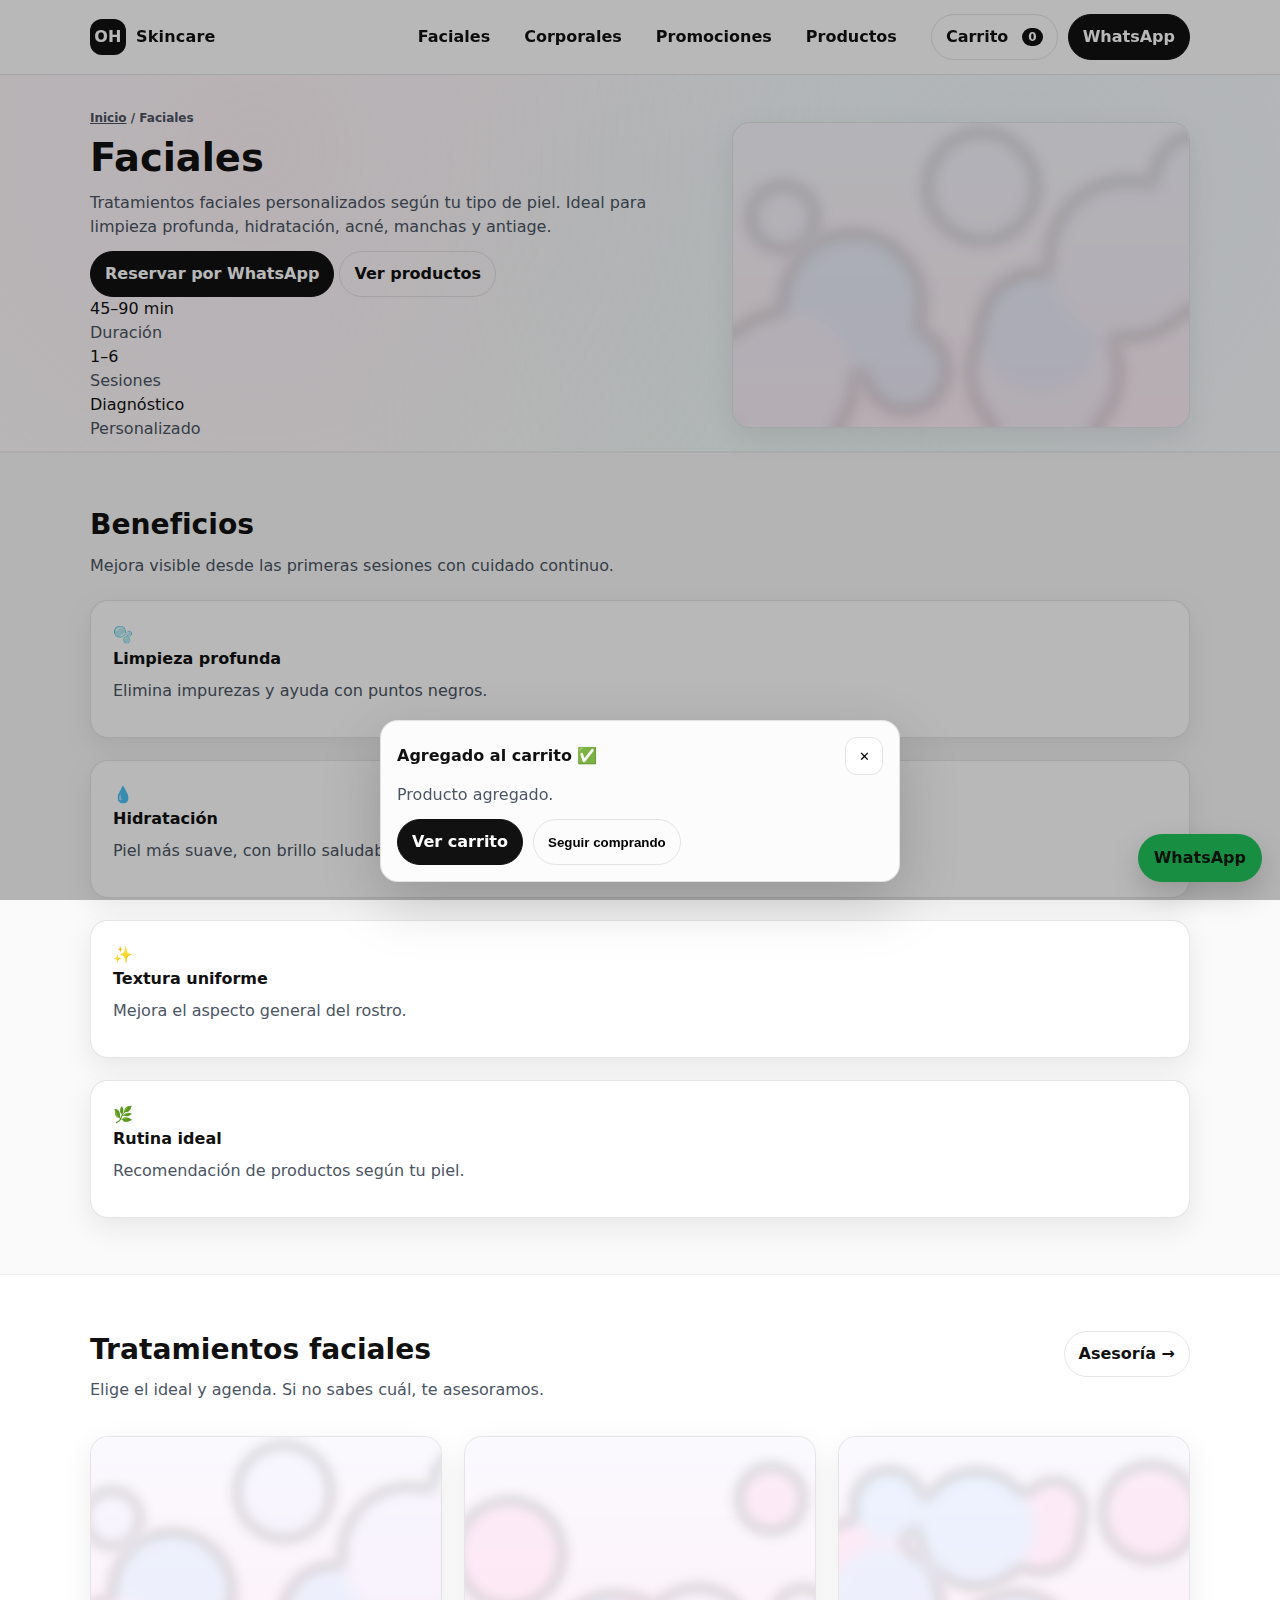
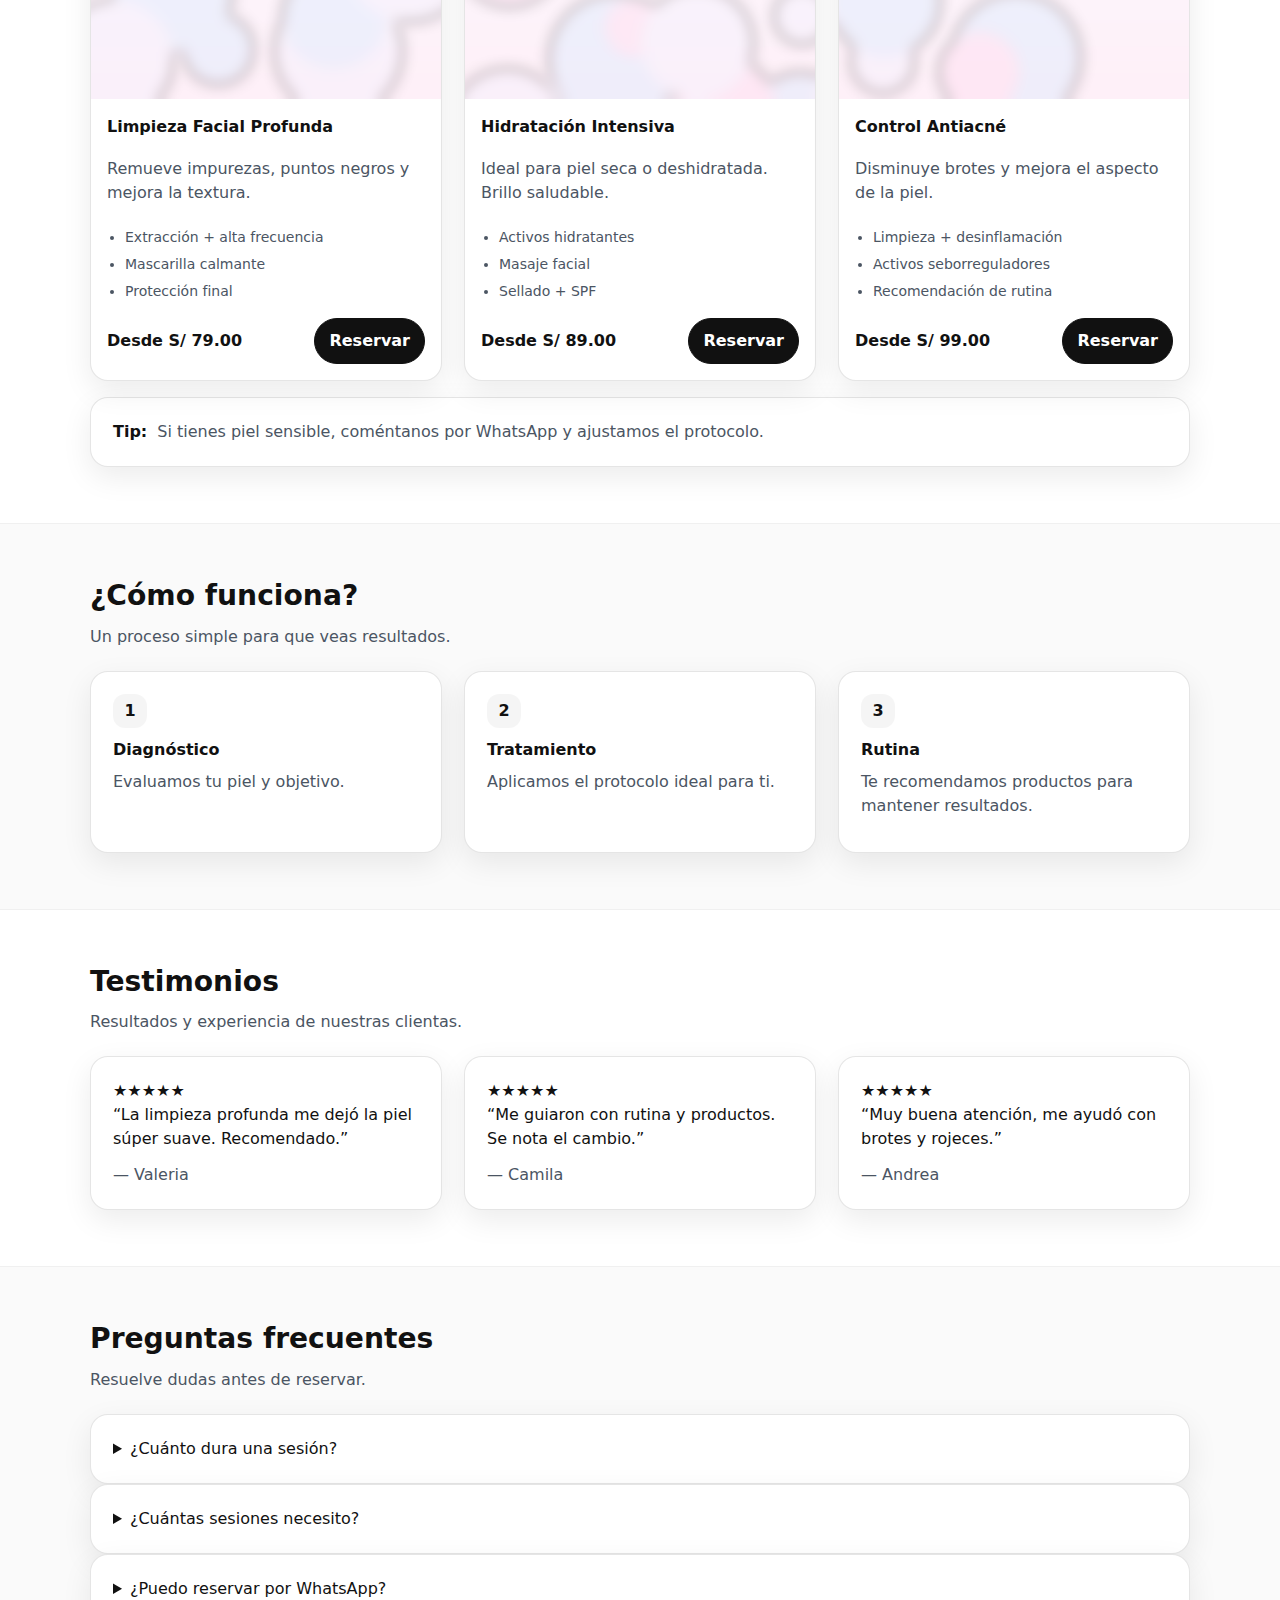
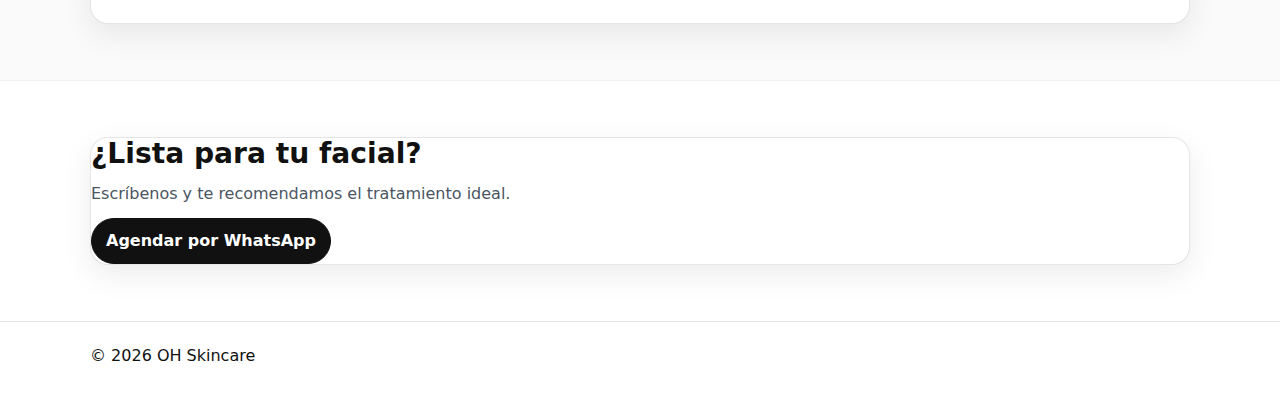
<file: faciales.html>
<!doctype html>
<html lang="es">
<head>
  <meta charset="utf-8">
  <meta name="viewport" content="width=device-width, initial-scale=1">
  <title>Faciales | OH Skincare</title>
  <meta name="description" content="Tratamientos faciales personalizados: limpieza profunda, hidratación intensiva, control antiacné y más." />
  <link rel="stylesheet" href="assets/css/styles.css">
</head>
<body>

  <div id="siteHeaderMount"></div>

  <main>

    <!-- PAGE HERO -->
    <section class="page-hero2">
      <div class="container page-hero2__inner">
        <div class="page-hero2__copy">
          <p class="breadcrumb"><a href="index.html">Inicio</a> / Faciales</p>
          <h1>Faciales</h1>
          <p class="muted">
            Tratamientos faciales personalizados según tu tipo de piel.
            Ideal para limpieza profunda, hidratación, acné, manchas y antiage.
          </p>

          <div class="hero2__actions">
            <a class="btn btn--primary" target="_blank" rel="noopener"
               href="https://wa.me/51999999999?text=Hola%20quiero%20agendar%20un%20facial%20y%20asesor%C3%ADa">
              Reservar por WhatsApp
            </a>
            <a class="btn btn--ghost" href="productos.html">Ver productos</a>
          </div>

          <div class="stats">
            <div class="stat">
              <div class="stat__n">45–90 min</div>
              <div class="stat__t muted">Duración</div>
            </div>
            <div class="stat">
              <div class="stat__n">1–6</div>
              <div class="stat__t muted">Sesiones</div>
            </div>
            <div class="stat">
              <div class="stat__n">Diagnóstico</div>
              <div class="stat__t muted">Personalizado</div>
            </div>
          </div>
        </div>

        <div class="page-hero2__media card">
          <img src="assets/img/facial_1.png" alt="Tratamiento facial profesional">
        </div>
      </div>
    </section>

    <!-- BENEFICIOS -->
    <section class="section section--soft">
      <div class="container">
        <div class="section__head">
          <h2>Beneficios</h2>
          <p class="muted">Mejora visible desde las primeras sesiones con cuidado continuo.</p>
        </div>

        <div class="grid grid-4">
          <article class="card card-pad feature">
            <div class="feature__icon">🫧</div>
            <h3 class="feature__title">Limpieza profunda</h3>
            <p class="muted">Elimina impurezas y ayuda con puntos negros.</p>
          </article>

          <article class="card card-pad feature">
            <div class="feature__icon">💧</div>
            <h3 class="feature__title">Hidratación</h3>
            <p class="muted">Piel más suave, con brillo saludable.</p>
          </article>

          <article class="card card-pad feature">
            <div class="feature__icon">✨</div>
            <h3 class="feature__title">Textura uniforme</h3>
            <p class="muted">Mejora el aspecto general del rostro.</p>
          </article>

          <article class="card card-pad feature">
            <div class="feature__icon">🌿</div>
            <h3 class="feature__title">Rutina ideal</h3>
            <p class="muted">Recomendación de productos según tu piel.</p>
          </article>
        </div>
      </div>
    </section>

    <!-- TRATAMIENTOS (cards completas) -->
    <section class="section">
      <div class="container">
        <div class="section__head section__head--row">
          <div>
            <h2>Tratamientos faciales</h2>
            <p class="muted">Elige el ideal y agenda. Si no sabes cuál, te asesoramos.</p>
          </div>
          <a class="btn btn--ghost" target="_blank" rel="noopener"
             href="https://wa.me/51999999999?text=Hola%20necesito%20ayuda%20para%20elegir%20un%20facial">
            Asesoría →
          </a>
        </div>

        <div class="grid grid-3">
          <article class="service card">
            <img class="service__img" src="assets/img/facial_1.png" alt="Limpieza facial profunda">
            <div class="service__body">
              <h3>Limpieza Facial Profunda</h3>
              <p class="muted">Remueve impurezas, puntos negros y mejora la textura.</p>
              <ul class="mini-list">
                <li>Extracción + alta frecuencia</li>
                <li>Mascarilla calmante</li>
                <li>Protección final</li>
              </ul>
              <div class="service__bottom">
                <span class="price">Desde S/ 79.00</span>
                <a class="btn btn--primary" target="_blank" rel="noopener"
                   href="https://wa.me/51999999999?text=Hola%20quiero%20agendar%20Limpieza%20Facial%20Profunda">
                  Reservar
                </a>
              </div>
            </div>
          </article>

          <article class="service card">
            <img class="service__img" src="assets/img/facial_2.png" alt="Hidratación intensiva">
            <div class="service__body">
              <h3>Hidratación Intensiva</h3>
              <p class="muted">Ideal para piel seca o deshidratada. Brillo saludable.</p>
              <ul class="mini-list">
                <li>Activos hidratantes</li>
                <li>Masaje facial</li>
                <li>Sellado + SPF</li>
              </ul>
              <div class="service__bottom">
                <span class="price">Desde S/ 89.00</span>
                <a class="btn btn--primary" target="_blank" rel="noopener"
                   href="https://wa.me/51999999999?text=Hola%20quiero%20agendar%20Hidrataci%C3%B3n%20Intensiva">
                  Reservar
                </a>
              </div>
            </div>
          </article>

          <article class="service card">
            <img class="service__img" src="assets/img/facial_3.png" alt="Control antiacné">
            <div class="service__body">
              <h3>Control Antiacné</h3>
              <p class="muted">Disminuye brotes y mejora el aspecto de la piel.</p>
              <ul class="mini-list">
                <li>Limpieza + desinflamación</li>
                <li>Activos seborreguladores</li>
                <li>Recomendación de rutina</li>
              </ul>
              <div class="service__bottom">
                <span class="price">Desde S/ 99.00</span>
                <a class="btn btn--primary" target="_blank" rel="noopener"
                   href="https://wa.me/51999999999?text=Hola%20quiero%20agendar%20Control%20Antiacn%C3%A9">
                  Reservar
                </a>
              </div>
            </div>
          </article>
        </div>

        <div class="note card card-pad">
          <strong>Tip:</strong>
          <span class="muted">Si tienes piel sensible, coméntanos por WhatsApp y ajustamos el protocolo.</span>
        </div>
      </div>
    </section>

    <!-- PROCESO (cómo funciona) -->
    <section class="section section--soft">
      <div class="container">
        <div class="section__head">
          <h2>¿Cómo funciona?</h2>
          <p class="muted">Un proceso simple para que veas resultados.</p>
        </div>

        <div class="grid grid-3">
          <article class="card card-pad step">
            <div class="step__n">1</div>
            <h3>Diagnóstico</h3>
            <p class="muted">Evaluamos tu piel y objetivo.</p>
          </article>

          <article class="card card-pad step">
            <div class="step__n">2</div>
            <h3>Tratamiento</h3>
            <p class="muted">Aplicamos el protocolo ideal para ti.</p>
          </article>

          <article class="card card-pad step">
            <div class="step__n">3</div>
            <h3>Rutina</h3>
            <p class="muted">Te recomendamos productos para mantener resultados.</p>
          </article>
        </div>
      </div>
    </section>

    <!-- TESTIMONIOS -->
    <section class="section">
      <div class="container">
        <div class="section__head">
          <h2>Testimonios</h2>
          <p class="muted">Resultados y experiencia de nuestras clientas.</p>
        </div>

        <div class="grid grid-3">
          <article class="card card-pad quote">
            <div class="quote__stars">★★★★★</div>
            <p>“La limpieza profunda me dejó la piel súper suave. Recomendado.”</p>
            <div class="quote__name muted">— Valeria</div>
          </article>

          <article class="card card-pad quote">
            <div class="quote__stars">★★★★★</div>
            <p>“Me guiaron con rutina y productos. Se nota el cambio.”</p>
            <div class="quote__name muted">— Camila</div>
          </article>

          <article class="card card-pad quote">
            <div class="quote__stars">★★★★★</div>
            <p>“Muy buena atención, me ayudó con brotes y rojeces.”</p>
            <div class="quote__name muted">— Andrea</div>
          </article>
        </div>
      </div>
    </section>

    <!-- FAQ -->
    <section class="section section--soft">
      <div class="container">
        <div class="section__head">
          <h2>Preguntas frecuentes</h2>
          <p class="muted">Resuelve dudas antes de reservar.</p>
        </div>

        <div class="faq">
          <details class="faq__item card card-pad">
            <summary class="faq__q">¿Cuánto dura una sesión?</summary>
            <p class="muted">Entre 45 y 90 minutos, dependiendo del tratamiento y tu piel.</p>
          </details>

          <details class="faq__item card card-pad">
            <summary class="faq__q">¿Cuántas sesiones necesito?</summary>
            <p class="muted">Depende del objetivo (acné, manchas, hidratación). Te asesoramos.</p>
          </details>

          <details class="faq__item card card-pad">
            <summary class="faq__q">¿Puedo reservar por WhatsApp?</summary>
            <p class="muted">Sí. Escríbenos y coordinamos horario y tratamiento.</p>
          </details>
        </div>
      </div>
    </section>

    <!-- CTA FINAL -->
    <section class="section">
      <div class="container">
        <div class="card cta2">
          <div>
            <h2>¿Lista para tu facial?</h2>
            <p class="muted">Escríbenos y te recomendamos el tratamiento ideal.</p>
          </div>

          <a class="btn btn--primary" target="_blank" rel="noopener"
             href="https://wa.me/51923494168?text=Hola%20quiero%20agendar%20un%20facial">
            Agendar por WhatsApp
          </a>
        </div>
      </div>
    </section>

  </main>

  <div id="siteFooterMount"></div>

  <script src="js/include.js"></script>
  <script type="module" src="js/main.js"></script>
</body>
</html>
</file>
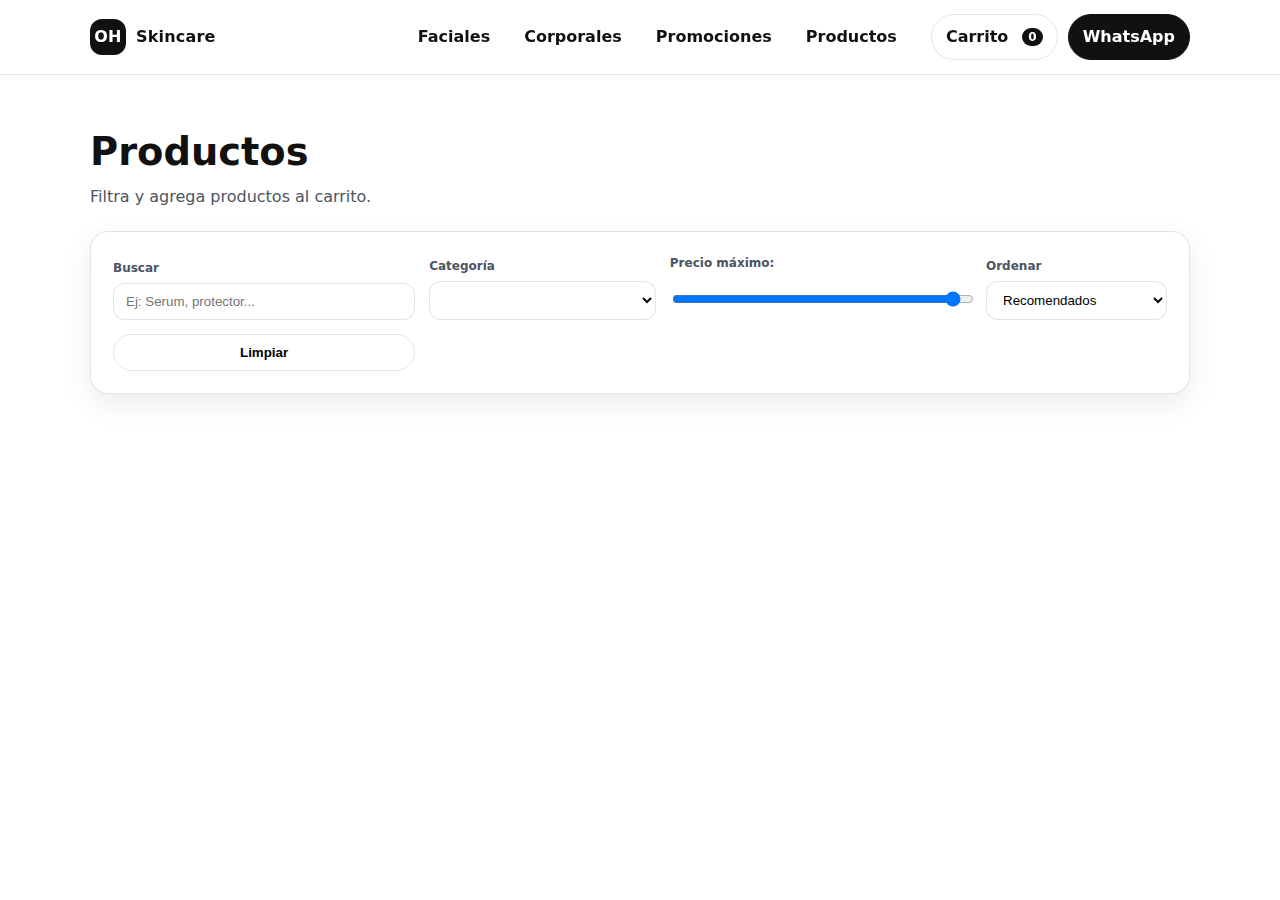
<file: productos.html>
<!doctype html>
<html lang="es">
<head>
  <meta charset="utf-8">
  <meta name="viewport" content="width=device-width, initial-scale=1">
  <title>Productos | OH Skincare</title>
  <link rel="stylesheet" href="assets/css/styles.css">
</head>
<body>

  <div id="siteHeaderMount"></div>

<main class="section">
  <div class="container">
    <div class="section__head">
      <h1>Productos</h1>
      <p class="muted">Filtra y agrega productos al carrito.</p>
    </div>

    <div class="filters card card-pad">
      <div class="filters__row">
        <label class="field">
          <span class="field__label">Buscar</span>
          <input id="q" type="search" placeholder="Ej: Serum, protector..." />
        </label>

        <label class="field">
          <span class="field__label">Categoría</span>
          <select id="cat"></select>
        </label>

        <label class="field">
          <span class="field__label">Precio máximo: <strong id="priceLabel"></strong></span>
          <input id="price" type="range" min="0" max="200" value="200" />
        </label>

        <label class="field">
  <span class="field__label">Ordenar</span>
  <select id="sort">
    <option value="reco">Recomendados</option>
    <option value="price-asc">Precio: menor a mayor</option>
    <option value="price-desc">Precio: mayor a menor</option>
    <option value="name-asc">Nombre: A → Z</option>
    <option value="name-desc">Nombre: Z → A</option>
  </select>
</label>

        <button class="btn btn--ghost" id="clearFilters" type="button">Limpiar</button>
      </div>
    </div>

    <div class="grid grid-3" id="productsGrid"></div>
  </div>
</main>


  <script src="js/include.js"></script>
  <script type="module" src="js/main.js"></script>
  <script type="module" src="js/products.js"></script>
</body>
</html>
</file>
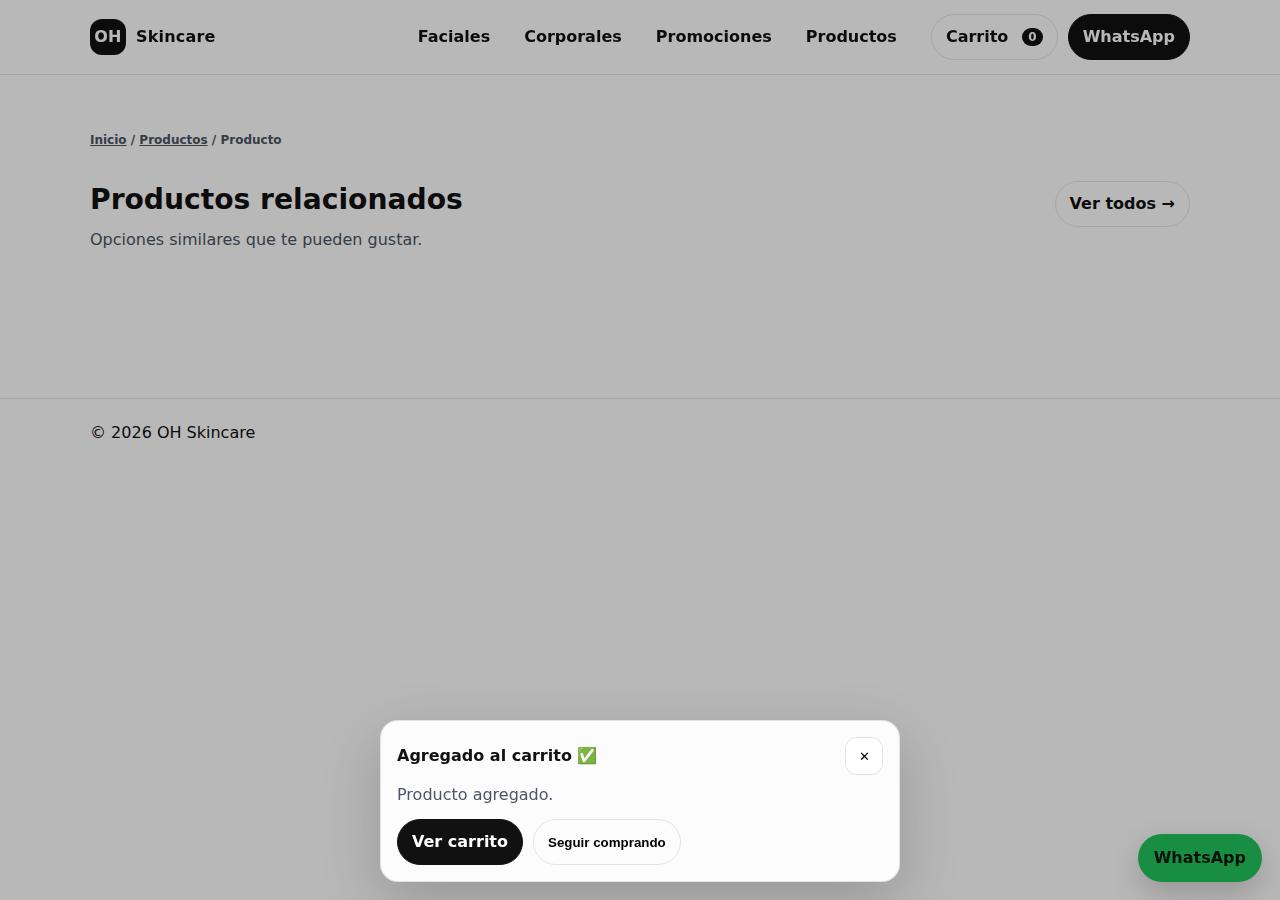
<file: productos2.html>
<!doctype html>
<html lang="es">
<head>
  <meta charset="utf-8">
  <meta name="viewport" content="width=device-width, initial-scale=1">
  <title>Producto | OH Skincare</title>
  <link rel="stylesheet" href="assets/css/styles.css">
</head>
<body>

  <div id="siteHeaderMount"></div>

  <main class="section">
    <div class="container">
      <p class="breadcrumb"><a href="index.html">Inicio</a> / <a href="productos.html">Productos</a> / <span id="crumbName">Producto</span></p>

      <div id="productDetail"></div>

      <section class="section" style="padding-top:22px;">
        <div class="section__head section__head--row">
          <div>
            <h2>Productos relacionados</h2>
            <p class="muted">Opciones similares que te pueden gustar.</p>
          </div>
          <a class="btn btn--ghost" href="productos.html">Ver todos →</a>
        </div>

        <div class="grid grid-3" id="relatedGrid"></div>
      </section>
    </div>
  </main>

  <div id="siteFooterMount"></div>

  <script src="js/include.js"></script>
  <script type="module" src="js/main.js"></script>
  <script type="module" src="js/product-detail.js"></script>
</body>
</html>
</file>
<file: assets/css/styles.css>
/* ===============================
   OH Skincare - Global Styles
   =============================== */

:root{
  --bg:#ffffff;
  --text:#111111;
  --muted:#4b5563;
  --border: rgba(0,0,0,.10);
  --shadow: 0 10px 30px rgba(0,0,0,.08);

  --primary:#111111;
  --primary-contrast:#ffffff;

  --radius:18px;
  --radius-sm:12px;

  --container:1100px;

  --space-1: 8px;
  --space-2: 12px;
  --space-3: 16px;
  --space-4: 22px;
  --space-5: 32px;
  --space-6: 56px;
}

*{ box-sizing: border-box; }

html, body{ height: 100%; }

body{
  margin: 0;
  background: var(--bg);
  color: var(--text);
  font-family: system-ui, -apple-system, Segoe UI, Roboto, Arial, sans-serif;
  line-height: 1.5;
}

img{ max-width: 100%; display:block; }

a{ color: inherit; text-decoration: none; }

.container{
  width: min(var(--container), calc(100% - 32px));
  margin: 0 auto;
}

.section{ padding: var(--space-6) 0; }

.section--soft{ background: rgba(0,0,0,.02); border-top: 1px solid rgba(0,0,0,.04); border-bottom: 1px solid rgba(0,0,0,.04); }

.section__head{ margin-bottom: var(--space-4); }
.section__head--row{
  display:flex;
  align-items: baseline;
  justify-content: space-between;
  gap: var(--space-3);
}

h1{
  font-size: clamp(28px, 3vw, 44px);
  line-height: 1.1;
  margin: 0 0 var(--space-2);
}

h2{
  font-size: clamp(22px, 2.2vw, 32px);
  line-height: 1.15;
  margin: 0 0 var(--space-2);
}

h3{
  font-size: 16px;
  margin: 0 0 var(--space-1);
}

p{ margin: 0 0 var(--space-2); }

.muted{ color: var(--muted); }

/* ========== Buttons ========== */
.btn{
  display:inline-flex;
  align-items:center;
  justify-content:center;
  gap: 8px;

  border-radius: 999px;
  padding: 10px 14px;
  border: 1px solid var(--border);
  background: #fff;
  cursor: pointer;
  font-weight: 700;
}

.btn--primary{
  background: var(--primary);
  color: var(--primary-contrast);
  border-color: var(--primary);
}

.btn--ghost{ background: transparent; }

.btn:active{ transform: translateY(1px); }

:focus-visible{
  outline: 2px solid var(--text);
  outline-offset: 3px;
}

/* ========== Cards / Grid ========== */
.card{
  background:#fff;
  border: 1px solid var(--border);
  border-radius: var(--radius);
  box-shadow: var(--shadow);
  overflow: hidden;
}

.card-pad{ padding: var(--space-4); }

.card__title{ margin: 0 0 var(--space-1); }

.grid{
  display:grid;
  gap: var(--space-4);
}

.grid-3{ grid-template-columns: repeat(3, minmax(0, 1fr)); }
.grid-2{ grid-template-columns: repeat(2, minmax(0, 1fr)); }

@media (max-width: 900px){
  .grid-3{ grid-template-columns: repeat(2, minmax(0, 1fr)); }
}

@media (max-width: 600px){
  .grid-3, .grid-2{ grid-template-columns: 1fr; }
}

/* ========== Header / Nav ========== */
/* Estas clases deben coincidir con tu partial header.html */
.header{
  position: sticky;
  top: 0;
  z-index: 50;
  background: rgba(255,255,255,.85);
  backdrop-filter: blur(10px);
  border-bottom: 1px solid var(--border);
}

.header__inner{
  display:flex;
  align-items:center;
  justify-content: space-between;
  padding: 14px 0;
  gap: var(--space-3);
}

.brand{
  display:inline-flex;
  align-items:center;
  gap: 10px;
  font-weight: 900;
  letter-spacing: .2px;
}

.brand__mark{
  width: 36px;
  height: 36px;
  border-radius: 12px;
  display:grid;
  place-items:center;
  background: var(--primary);
  color:#fff;
}

.nav{
  display:flex;
  align-items:center;
  gap: 14px;
}

.nav__link{
  font-weight: 700;
  padding: 8px 10px;
  border-radius: 10px;
}

.nav__link:hover{
  background: rgba(0,0,0,.04);
}

.nav__actions{
  display:flex;
  align-items:center;
  gap: 10px;
  margin-left: 10px;
}

.nav__toggle{
  display:none;
  border: 1px solid var(--border);
  background:#fff;
  border-radius: 12px;
  padding: 10px;
  cursor:pointer;
}

.nav__overlay{
  position: fixed;
  inset: 0;
  background: rgba(0,0,0,.35);
}

.nav__overlay[hidden]{ display:none; }

.no-scroll{ overflow: hidden; }

/* Mobile nav */
@media (max-width: 900px){
  .nav__toggle{ display:inline-flex; }

  .nav{
    position: fixed;
    top: 0;
    right: 0;
    height: 100%;
    width: min(360px, 92vw);
    background: #fff;
    border-left: 1px solid var(--border);
    box-shadow: var(--shadow);
    padding: 18px;

    flex-direction: column;
    align-items: flex-start;
    gap: 12px;

    transform: translateX(110%);
    transition: transform .2s ease;
    z-index: 60;
  }

  .nav.is-open{ transform: translateX(0); }

  .nav__actions{
    margin-left: 0;
    width: 100%;
    gap: 10px;
  }

  .nav__actions .btn{
    width: 100%;
  }
}

/* ========== Cart badge ========== */
.cart-badge{
  display:inline-grid;
  place-items:center;
  min-width: 18px;
  height: 18px;
  padding: 0 6px;
  border-radius: 999px;
  font-size: 12px;
  font-weight: 800;
  margin-left: 6px;
  background: var(--primary);
  color: var(--primary-contrast);
}

/* ========== Hero ========== */
.hero{
  padding: var(--space-5);
  display:grid;
  grid-template-columns: 1.2fr .8fr;
  gap: var(--space-5);
  align-items: center;
}

.hero__content p{ margin-bottom: var(--space-3); }

.hero__actions{
  display:flex;
  gap: 10px;
  flex-wrap: wrap;
}

.hero__media{
  border-radius: var(--radius);
  min-height: 220px;
  background: radial-gradient(circle at 30% 30%, rgba(0,0,0,.08), rgba(0,0,0,.02));
  border: 1px solid rgba(0,0,0,.06);
}

@media (max-width: 900px){
  .hero{
    grid-template-columns: 1fr;
    padding: var(--space-4);
  }
  .hero__media{ min-height: 160px; }
}

/* ========== Gallery ========== */
.gallery{
  display:grid;
  grid-auto-flow: column;
  grid-auto-columns: minmax(260px, 1fr);
  gap: var(--space-4);
  overflow-x: auto;
  padding-bottom: 6px;
  scroll-snap-type: x mandatory;
}

.gallery__item{ scroll-snap-align: start; }

.gallery__ph{
  height: 180px;
  background: rgba(0,0,0,.06);
}

/* ========== CTA ========== */
.cta{
  padding: var(--space-5);
  display:flex;
  align-items:center;
  justify-content: space-between;
  gap: var(--space-4);
}

@media (max-width: 700px){
  .cta{
    flex-direction: column;
    align-items: flex-start;
  }
}

/* ========== Footer + WhatsApp float ========== */
/* Footer real viene de partials/footer.html */
.footer{
  border-top: 1px solid var(--border);
  padding: 22px 0;
  background: #fff;
}

.footer__inner{
  display:flex;
  align-items:center;
  justify-content: space-between;
  gap: var(--space-3);
}

@media (max-width: 700px){
  .footer__inner{ flex-direction: column; align-items: flex-start; }
}

.wa-float, .whatsapp-float{
  position: fixed;
  right: 18px;
  bottom: 18px;
  z-index: 70;

  padding: 12px 16px;
  border-radius: 999px;
  font-weight: 900;
  background: #22c55e;
  color: #071a0f;
  box-shadow: 0 12px 30px rgba(0,0,0,.18);
}

/* Reduced motion */
@media (prefers-reduced-motion: reduce){
  *{ animation: none !important; transition: none !important; }
  html{ scroll-behavior: auto; }
}




/* ===============================
   HEADER / NAV (para tu partial)
   =============================== */

.header{
  position: sticky;
  top: 0;
  z-index: 50;
  background: rgba(255,255,255,.88);
  backdrop-filter: blur(10px);
  border-bottom: 1px solid var(--border);
}

.header__inner{
  display:flex;
  align-items:center;
  justify-content: space-between;
  padding: 14px 0;
  gap: 16px;
}

.brand{
  display:inline-flex;
  align-items:center;
  gap: 10px;
  font-weight: 900;
  letter-spacing: .2px;
}

.brand__mark{
  width: 36px;
  height: 36px;
  border-radius: 12px;
  display:grid;
  place-items:center;
  background: var(--primary);
  color: var(--primary-contrast);
}

.brand__text{
  font-weight: 900;
}

.nav{
  display:flex;
  align-items:center;
  gap: 14px;
}

.nav__link{
  font-weight: 800;
  padding: 8px 10px;
  border-radius: 10px;
}

.nav__link:hover{
  background: rgba(0,0,0,.05);
}

.nav__actions{
  display:flex;
  align-items:center;
  gap: 10px;
  margin-left: 10px;
}

/* Botón hamburguesa */
.nav__toggle{
  display:none;
  width: 44px;
  height: 44px;
  border: 1px solid var(--border);
  background:#fff;
  border-radius: 12px;
  cursor:pointer;
  padding: 10px;

  align-items: center;
  justify-content: center;
  gap: 5px;
  flex-direction: column;
}

.nav__toggle span{
  width: 22px;
  height: 2px;
  background: var(--text);
  border-radius: 999px;
}

/* Overlay */
.nav__overlay{
  position: fixed;
  inset: 0;
  background: rgba(0,0,0,.35);
  z-index: 55;
}

.nav__overlay[hidden]{ display:none; }

/* Clase usada por JS para bloquear scroll */
.no-scroll{ overflow: hidden; }

/* ======== Mobile menu ======== */
@media (max-width: 900px){
  .nav__toggle{
    display:inline-flex;
  }

  .nav{
    position: fixed;
    top: 0;
    right: 0;
    height: 100%;
    width: min(360px, 92vw);
    background: #fff;
    border-left: 1px solid var(--border);
    box-shadow: var(--shadow);
    padding: 18px;

    flex-direction: column;
    align-items: flex-start;
    gap: 12px;

    transform: translateX(110%);
    transition: transform .2s ease;
    z-index: 60;
  }

  .nav.is-open{
    transform: translateX(0);
  }

  .nav__actions{
    margin-left: 0;
    width: 100%;
    gap: 10px;
    margin-top: 8px;
  }

  .nav__actions .btn{
    width: 100%;
  }
}




.cart-badge{
  display:inline-grid;
  place-items:center;
  min-width: 18px;
  height: 18px;
  padding: 0 6px;
  border-radius: 999px;
  font-size: 12px;
  font-weight: 900;
  margin-left: 6px;
  background: var(--primary);
  color: var(--primary-contrast);
}




/* ====== Hero image ====== */
.hero{
  padding: 32px;
  display:grid;
  grid-template-columns: 1.1fr .9fr;
  gap: 22px;
  align-items:center;
}

.hero__image img{
  width: 100%;
  height: auto;
  border-radius: var(--radius);
  border: 1px solid rgba(0,0,0,.06);
}

.pill{
  display:inline-flex;
  align-items:center;
  gap: 8px;
  padding: 6px 10px;
  border-radius: 999px;
  border: 1px solid var(--border);
  background: rgba(0,0,0,.02);
  font-weight: 800;
  font-size: 12px;
  margin-bottom: 10px;
}

.hero__meta{
  display:flex;
  gap: 14px;
  flex-wrap: wrap;
  margin-top: 12px;
}

.meta{
  display:flex;
  flex-direction: column;
  gap: 2px;
  padding: 10px 12px;
  border-radius: 14px;
  border: 1px solid var(--border);
  background: rgba(0,0,0,.02);
}

@media (max-width: 900px){
  .hero{ grid-template-columns: 1fr; padding: 18px; }
}

/* ====== Services cards ====== */
.service__img{
  width: 100%;
  aspect-ratio: 4 / 3;
  object-fit: cover;
}

.service__body{
  padding: 16px;
  display:grid;
  gap: 10px;
}

.service__bottom{
  display:flex;
  align-items:center;
  justify-content: space-between;
  gap: 10px;
  margin-top: 6px;
}

.price{
  font-weight: 900;
}

/* ====== Filters ====== */
.filters{
  margin-bottom: 18px;
}

.filters__row{
  display:grid;
  gap: 14px;
  grid-template-columns: 1.2fr .9fr 1.2fr auto;
  align-items:end;
}

.field{
  display:grid;
  gap: 6px;
}

.field__label{
  font-size: 12px;
  font-weight: 900;
  color: var(--muted);
}

input[type="search"], input[type="text"], select, input[type="range"], textarea{
  width: 100%;
  border: 1px solid var(--border);
  border-radius: 12px;
  padding: 10px 12px;
  outline: none;
  background: #fff;
}

@media (max-width: 900px){
  .filters__row{
    grid-template-columns: 1fr;
  }
}

/* ====== Product cards ====== */
.product__img{
  width:100%;
  aspect-ratio: 1 / 1;
  object-fit: cover;
}

.product__body{
  padding: 16px;
  display:grid;
  gap: 10px;
}

.product__top{
  display:flex;
  align-items:flex-start;
  justify-content: space-between;
  gap: 10px;
}

.product__title{
  margin:0;
  font-size: 16px;
}

.product__price{
  margin:0;
  font-weight: 900;
  font-size: 16px;
}

.chip{
  font-size: 12px;
  font-weight: 900;
  padding: 6px 10px;
  border-radius: 999px;
  border: 1px solid var(--border);
  background: rgba(0,0,0,.02);
  white-space: nowrap;
}

/* ===== Page Hero (banner por página) ===== */
.page-hero{
  padding: 40px 0;
  background: rgba(0,0,0,.02);
  border-bottom: 1px solid rgba(0,0,0,.05);
}

.page-hero__inner{
  display:grid;
  grid-template-columns: 1.15fr .85fr;
  gap: 22px;
  align-items:center;
}

.page-hero__img img{
  width:100%;
  height:auto;
  border-radius: var(--radius);
  border: 1px solid rgba(0,0,0,.06);
}

.breadcrumb{
  margin: 0 0 10px;
  font-weight: 800;
  font-size: 12px;
  color: var(--muted);
}

.breadcrumb a{ text-decoration: underline; }

@media (max-width: 900px){
  .page-hero__inner{ grid-template-columns: 1fr; }
}


/* ===============================
   Mobile menu fixes (final overrides)
   =============================== */
@media (max-width: 900px){
  .nav__toggle{
    display: inline-flex !important;
    width: 44px;
    height: 44px;
    align-items: center;
    justify-content: center;
    gap: 5px;
    flex-direction: column;
  }

  .nav__toggle span{
    width: 22px;
    height: 2px;
    background: var(--text);
    border-radius: 999px;
  }

  /* overlay arriba del contenido */
  .nav__overlay{
    z-index: 55 !important;
  }

  /* menú arriba del overlay */
  .nav{
    z-index: 60 !important;
  }
}


/* ===== Faciales landing additions ===== */

.page-hero2{
  padding: 34px 0 10px;
  background: radial-gradient(circle at 20% 20%, rgba(255,204,229,.18), transparent 55%),
              radial-gradient(circle at 80% 30%, rgba(204,231,255,.20), transparent 55%),
              radial-gradient(circle at 60% 90%, rgba(210,255,236,.20), transparent 55%);
  border-bottom: 1px solid rgba(0,0,0,.05);
}

.page-hero2__inner{
  display:grid;
  grid-template-columns: 1.15fr .85fr;
  gap: 22px;
  align-items:center;
}

.page-hero2__media img{
  width: 100%;
  height: auto;
  display:block;
  border-radius: var(--radius);
}

@media (max-width: 900px){
  .page-hero2__inner{ grid-template-columns: 1fr; }
}

/* mini list in service cards */
.mini-list{
  margin: 0;
  padding-left: 18px;
  color: var(--muted);
  display: grid;
  gap: 6px;
  font-size: 14px;
}

.note{
  margin-top: 16px;
  display:flex;
  gap: 10px;
  align-items: baseline;
  flex-wrap: wrap;
}

/* steps */
.step{
  position: relative;
}

.step__n{
  width: 34px;
  height: 34px;
  border-radius: 12px;
  display:grid;
  place-items:center;
  font-weight: 900;
  background: rgba(0,0,0,.04);
  margin-bottom: 10px;
}

/* breadcrumb */
.breadcrumb{
  margin: 0 0 10px;
  font-weight: 900;
  font-size: 12px;
  color: var(--muted);
}
.breadcrumb a{ text-decoration: underline; }

/* ===== Product detail page ===== */
.product__actions{
  display:flex;
  gap: 10px;
  flex-wrap: wrap;
}

.pd{
  display:grid;
  grid-template-columns: 1fr 1.1fr;
  gap: 18px;
  padding: 16px;
}

.pd__media img{
  width: 100%;
  aspect-ratio: 1 / 1;
  object-fit: cover;
  border-radius: var(--radius);
  border: 1px solid rgba(0,0,0,.06);
}

.pd__info{
  display:grid;
  gap: 10px;
  padding: 6px 6px 12px;
}

.pd__top{
  display:flex;
  align-items:flex-start;
  justify-content: space-between;
  gap: 10px;
}

.pd__title{
  margin: 0;
  font-size: clamp(22px, 2.6vw, 34px);
  line-height: 1.1;
}

.pd__price{
  margin: 0;
  font-weight: 900;
  font-size: 18px;
}

.pd__meta{
  display:grid;
  gap: 10px;
  border: 1px solid var(--border);
  border-radius: 14px;
  padding: 12px;
  background: rgba(0,0,0,.02);
}

.pd__metaItem{
  display:grid;
  gap: 4px;
}

.pd__benefits ul{
  margin: 6px 0 0;
  padding-left: 18px;
  color: var(--muted);
  display:grid;
  gap: 6px;
}

.pd__actions{
  display:flex;
  gap: 10px;
  flex-wrap: wrap;
  margin-top: 6px;
}

.pd__safe{
  font-size: 13px;
}

@media (max-width: 900px){
  .pd{ grid-template-columns: 1fr; }
}

/* ===== Sticky Add-to-cart (mobile) ===== */
.sticky-buy{
  position: fixed;
  left: 0;
  right: 0;
  bottom: 0;
  z-index: 80;
  padding: 12px 14px;
  background: rgba(255,255,255,.92);
  backdrop-filter: blur(10px);
  border-top: 1px solid var(--border);
  box-shadow: 0 -10px 30px rgba(0,0,0,.08);
}

.sticky-buy__inner{
  width: min(var(--container), calc(100% - 32px));
  margin: 0 auto;
  display:flex;
  align-items:center;
  justify-content: space-between;
  gap: 12px;
}

.sticky-buy__price{
  display:grid;
  gap: 2px;
}

.sticky-buy__price strong{
  font-weight: 900;
}

.sticky-buy__btn{
  flex: 0 0 auto;
}

@media (min-width: 901px){
  .sticky-buy{ display:none; }
}

/* Para que no tape contenido al final en móvil */
@media (max-width: 900px){
  body.has-sticky-buy{
    padding-bottom: 78px;
  }
}

/* ===== Cart Toast ===== */
.cart-toast{
  position: fixed;
  inset: 0;
  z-index: 90;
  display:grid;
  place-items: end center;
  padding: 18px;
  background: rgba(0,0,0,.28);
}

.cart-toast__card{
  width: min(520px, 100%);
  background: rgba(255,255,255,.96);
  backdrop-filter: blur(10px);
  border: 1px solid var(--border);
  border-radius: var(--radius);
  box-shadow: 0 20px 60px rgba(0,0,0,.18);
  padding: 16px;
}

.cart-toast__top{
  display:flex;
  align-items:center;
  justify-content: space-between;
  gap: 12px;
  margin-bottom: 8px;
}

.cart-toast__close{
  border: 1px solid var(--border);
  background: #fff;
  border-radius: 12px;
  width: 38px;
  height: 38px;
  cursor: pointer;
}

.cart-toast__actions{
  display:flex;
  gap: 10px;
  flex-wrap: wrap;
  margin-top: 12px;
}

@media (max-width: 600px){
  .cart-toast__actions .btn{ width: 100%; }
}
</file>
